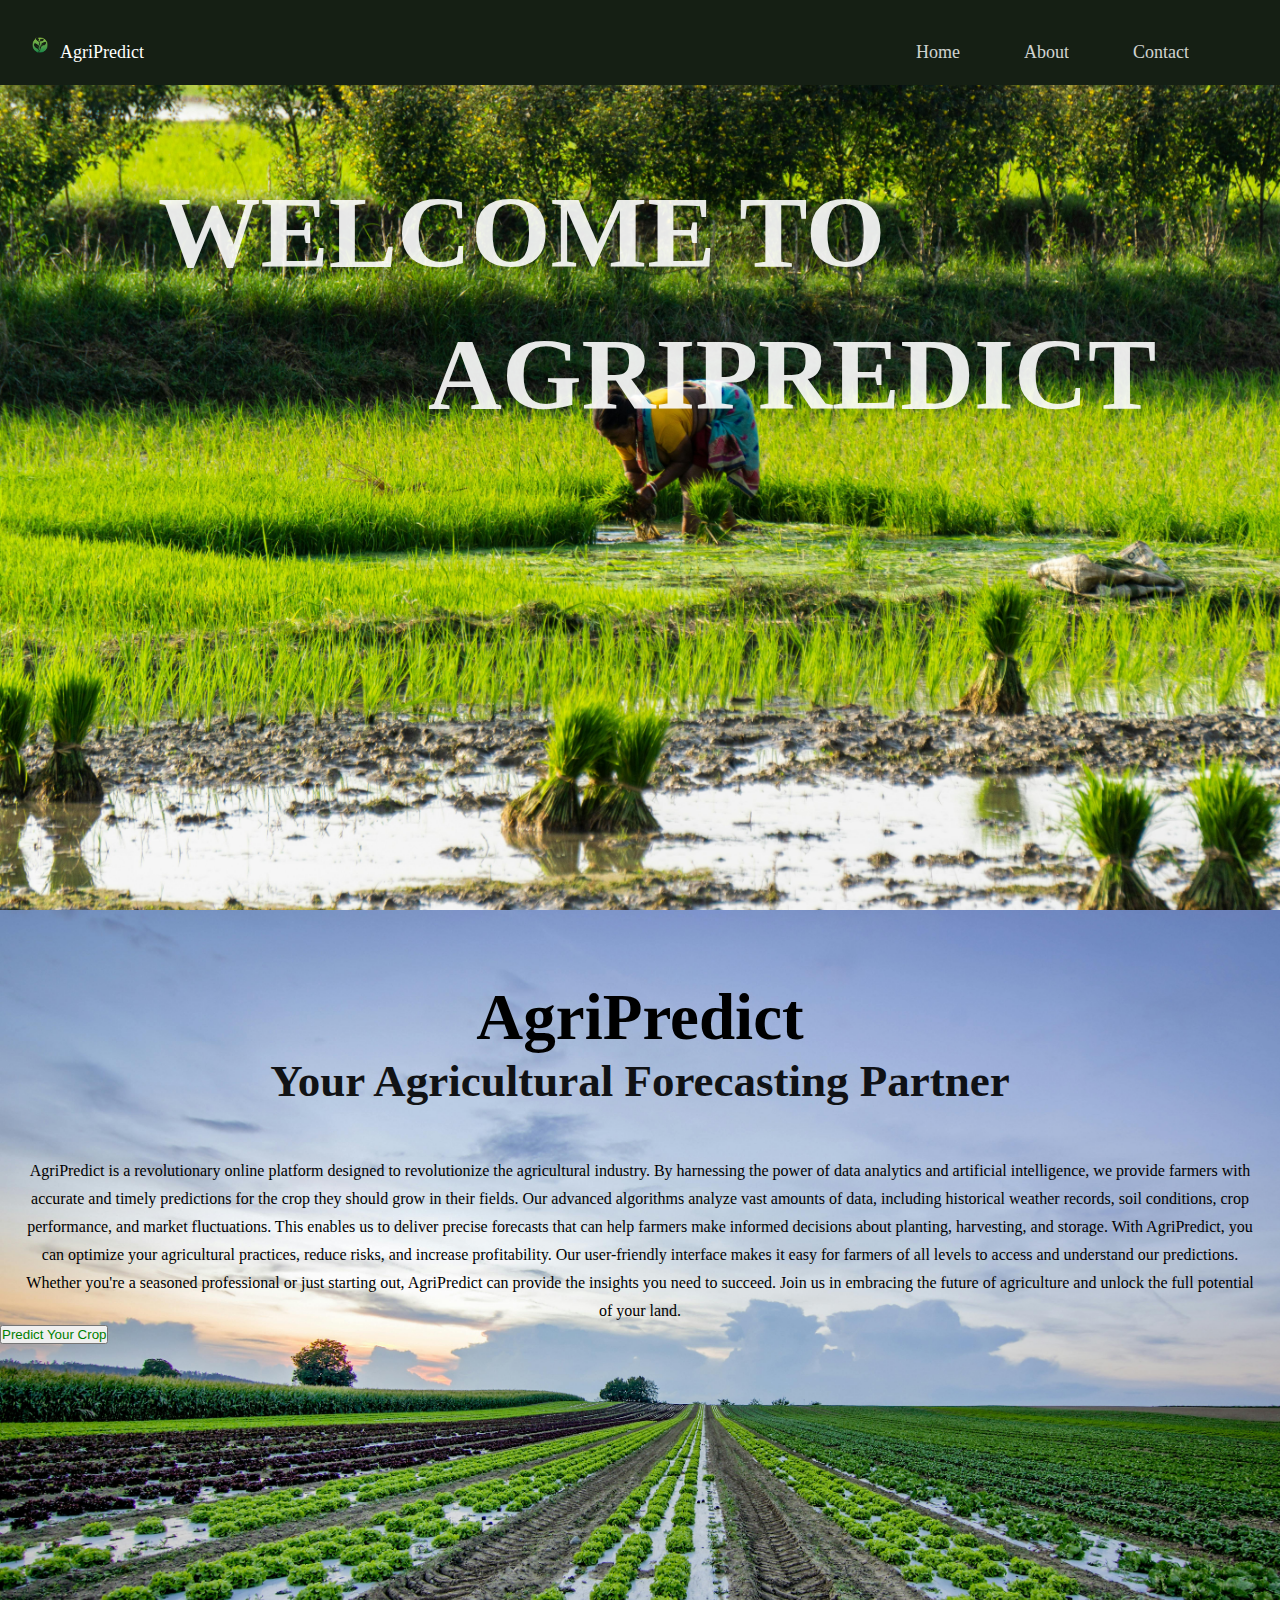
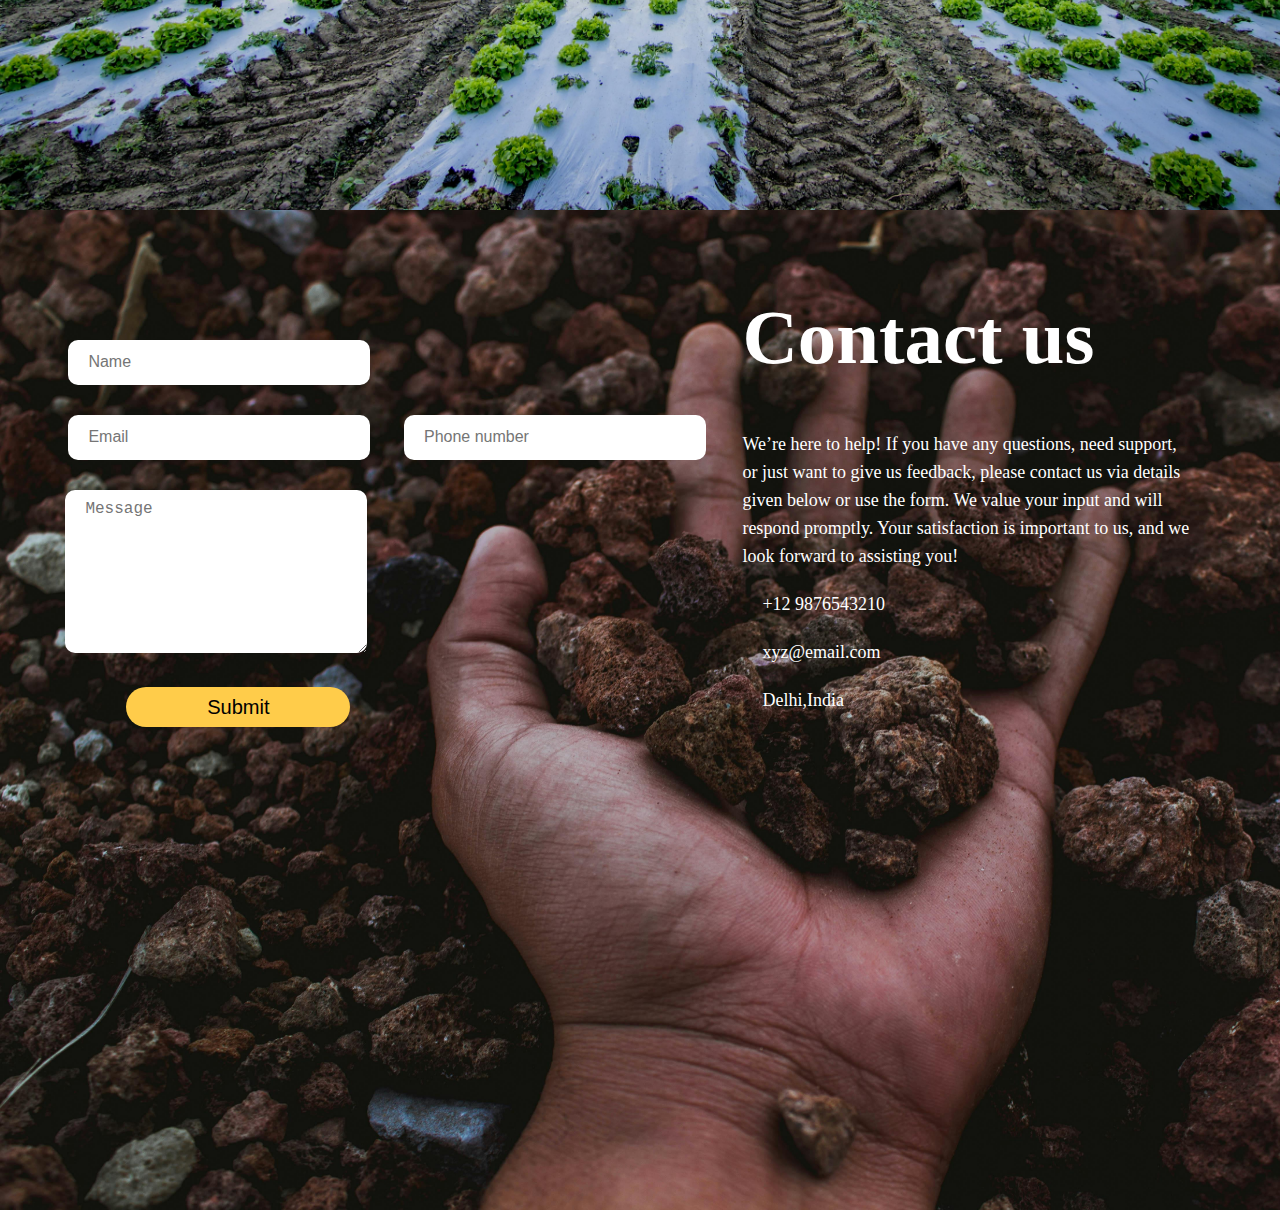
<file: index.html>
<!DOCTYPE html>
<html lang="en">
    <head>
        <meta charset="utf-8">
        <meta name="viewport" content="width=device-width, initial-scale=1">
        <title>AgriPredict</title>
        <link rel="shortcut icon" type="image/png" style="height: 70px;" href="/static/logo.png">
        <link rel="stylesheet" href="/static/style.css">
        <link href="https://cdn.jsdelivr.net/npm/bootstrap@5.3.0-alpha3/dist/css/bootstrap.min.css" rel="stylesheet" integrity="sha384-KK94CHFLLe+nY2dmCWGMq91rCGa5gtU4mk92HdvYe+M/SXH301p5ILy+dN9+nJOZ" crossorigin="anonymous">
        <!-- Font Awesome -->
        <link rel="stylesheet" href="https://cdnjs.cloudflare.com/ajax/libs/font-awesome/6.5.2/css/all.min.css" integrity="sha512-SnH5WK+bZxgPHs44uWIX+LLJAJ9/2PkPKZ5QiAj6Ta86w+fsb2TkcmfRyVX3pBnMFcV7oQPJkl9QevSCWr3W6A==" crossorigin="anonymous" referrerpolicy="no-referrer" />
      </head>
<body>
    <div class="home">
        <nav>
            <div class="nav-icon">
                <img src="/static/logo.png" alt="" class="logo">
                <p>AgriPredict</p>
            </div>
            <div class="nav-text">
                <ul class="nav-list">
                    <li class="nav-item"><a href="#">Home</a></li>
                    <li class="nav-item"><a href="#about">About</a></li>
                    <li class="nav-item"><a href="#contact">Contact</a></li>
                </ul>
            </div>
        </nav>

        <div id="heading">
            <div class="bounding">
                <h1 class="boundingelem">Welcome to</h1>
            </div>
            <div class="blocktext">
                <div class="bounding">
                    <h1 class="boundingelem" id="secondh1">AgriPredict</h1>
                </div>
            </div>
        </div>
    </div>

    <div class="about" id="about">
        <h1 class="about-head">AgriPredict</h1>
        <h3>Your Agricultural Forecasting Partner</h3>
        <p> AgriPredict is a revolutionary online platform designed to revolutionize the agricultural industry. By harnessing the power of data analytics and artificial intelligence, we provide farmers with accurate and timely predictions for the crop they should grow in their fields.
            
            Our advanced algorithms analyze vast amounts of data, including historical weather records, soil conditions, crop performance, and market fluctuations. This enables us to deliver precise forecasts that can help farmers make informed decisions about planting, harvesting, and storage. With AgriPredict, you can optimize your agricultural practices, reduce risks, and increase profitability.
            
            Our user-friendly interface makes it easy for farmers of all levels to access and understand our predictions. Whether you're a seasoned professional or just starting out, AgriPredict can provide the insights you need to succeed. Join us in embracing the future of agriculture and unlock the full potential of your land.</p>


            <div class="col-md-12 text-center">
                <button type="submit" class="btn btn-outline-success btn-lg"><a href="/home">Predict Your Crop</a></button>
            </div>
            </div>
    </div>

    <div class="contact-us" id="contact">
        <div class="form">
            <form action="">
                <input type="text" name="name" placeholder="Name">
                <div class="center">
                    <input type="email" name="email" placeholder="Email">
                    <input type="tel" name="name" placeholder="Phone number" class="phone">   
                </div>
                <textarea name="Message" placeholder="Message"></textarea>
                <br>
                <button class="explore-btn submit-btn">Submit</button>
            </form>
        </div>
        <div class="details">
            <h1>Contact us</h1>
            <p>We’re here to help! If you have any questions, need support, or just want to give us feedback, please contact us via details given below or use the form. We value your input and will respond promptly. Your satisfaction is important to us, and we look forward to assisting you!</p>
            <p><i class="fa-solid fa-phone">

            </i> +12 9876543210</p>
            <p><i class="fa-solid fa-envelope-circle-check"></i> xyz@email.com</p>
            <p><i class="fa-solid fa-map-location-dot"></i> Delhi,India</p>
        </div>
    </div>

</body>
</html>
</file>
<file: static/style.css>
*{
    margin: 0;
    padding: 0;
}

html,body{
    height: 100%;
    width: 100%;
}

::-webkit-scrollbar {
    display: none;
  }

.home{
    height: 100vh;
    background-image: url(/static/index.png);
    background-size: cover;
    margin-top: -80px;
}

nav{
    height: 30px;
    display: flex;
    align-items: center;
    padding-top: 30px;
    position: fixed;
    top: 0;
    width: 100%;
    background-color: rgb(21, 31, 20);
    z-index: 2;
    padding-bottom: 25px;
}

.nav-icon{
    width: 65vw;
    display: flex;
    margin-left: 20px;
    align-items: center;
}

.logo{
    height: 40px;
}

.nav-icon p{
    color: white;
    font-weight: 400;
    font-size: 18px;
    margin-top: 15px;
}

.nav-text{
    margin-top: 14px; 
    display: flex;
}

.nav-list{
    list-style: none;
    display: flex;
}

.nav-item{
    margin-left: 5vw;
    font-size: 18px;
    cursor: pointer;
}

.nav-item a{
    color: white;
    text-decoration: none;
    opacity: 0.8;
}

.nav-item a:hover{
    opacity: 1;
    font-weight: 500;
}

.bounding {
    color: black;
    width: fit-content;
}

.bounding .boundingelem {
    transform: translateY(100%);
}

#heading {
    margin-top: 90px;
    margin-left: 10%;
    padding-top: 70px;
}

#heading h1 {
    color: white;
    opacity: 0.9;
    margin-left: 30px;
    line-height: 1;
    font-size: 8vw;
    text-transform: uppercase;
    font-weight: 700;
}

#heading #secondh1 {
    margin-left: 300px;
    margin-top: 40px;
}

.blocktext {
    color: #fff;
    display: flex;
    flex-direction: column;
    align-items: end;
    width: fit-content;
}

.blocktext h5 {
    text-transform: uppercase;
    font-size: 15px;
    text-align: right !important;
}

.about{
    height: 100vh;
    background-image: url(/static/about.jpg);
    background-size: cover;
}

.about-head{
    display: block;
    font-size: 65px;
    color: black;
    font-weight: 700;
    padding-top: 70px;
    text-align: center;
}

.about h3{
    font-size: 45px;
    opacity: 0.9;
    text-align: center;
}

.about p{
    margin-left: 20px;
    margin-right: 20px;
    padding-top: 50px;
    line-height: 1.75;
    text-align: center;
}

.about button a{
    text-decoration: none;
    color: green;
}

.about button a:hover{
    color: white;
}

.contact-us{
    height: 100vh;
    padding-top: 100px;
    width: 100%;
    display: flex;
    background-image: url(/static/contact.jpg);
    background-size: cover;
}

.explore-btn{
    margin-left: 6vw;
    margin-top: 50px;
    font-size: 1.255rem;
    height: 2.5rem;
    width: 18rem;
    margin-right: 2vw;
    border-radius: 30px;
    border: none;
    cursor: pointer;
    background: rgb(255, 204, 74);
    transition: box-shadow 0.3s ease-in-out; 
}

.explore-btn a{
    text-decoration: none;
    color: black;
    font-weight: 400;
}

.explore-btn i{
    color: black;
    border: none;
    margin-left: 10px;
}

.explore-btn i{
    color: black;
    border: none;
    margin-left: 10px;
}

.explore-btn:hover{
    box-shadow: 1px 1px 10px rgb(255, 234, 182) ;
}

.form{
    margin-top: 30px;
    flex-basis: 55%;
    justify-content: center;
    margin-left: 3vw;
}

.form input,textarea{
    width: 22vw;
    height: 3.5vw;
    margin-bottom: 30px;
    margin-left: 30px;
    border-radius: 10px;
    border: none;
    text-align: left;
    padding-left: 20px;
    color: black;
}

.phone{
    margin-left: 10px;
}

.form ::placeholder{
    font-size: 1rem;
}

.form textarea{
    height: 12vw;
    margin-left: 27px;
    padding-top: 10px;
    margin-bottom: 40px;
}

.submit-btn{
    margin-top: -10px;
    margin-left: 5.5rem;
    width: 14rem;
}
.details{
    flex-basis: 40%;
    justify-content: center;
    margin-right: 10px;
    color: #fff;
}

.details h1{
    font-size: 6vw;
    font-weight: 700;
    margin-bottom: 3rem;
    margin-top: -1rem;
}

.details p{
    margin-bottom: 20px;
    font-size: 18px;
    width: 35vw;
    line-height: 1.75rem;
}

.details p i{
    margin-right: 20px;
}
</file>
